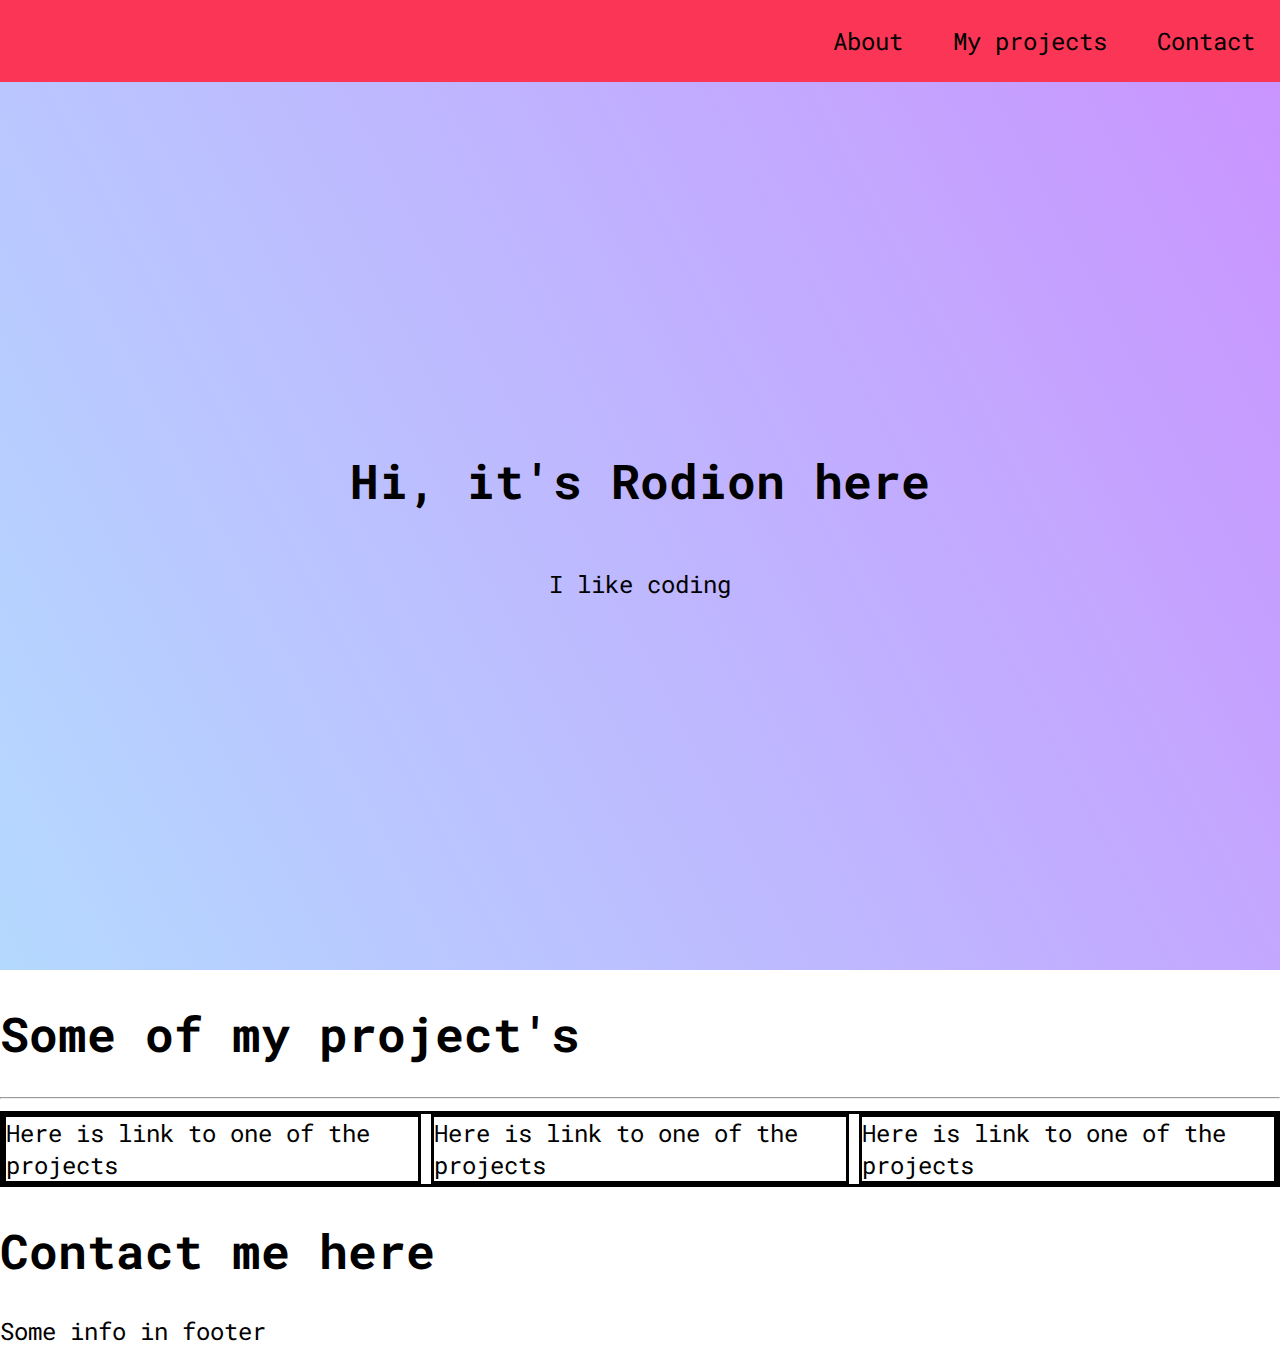
<file: freeCodeCamp/Portfolio/index.html>
<!-- <!DOCTYPE html> -->
<html>
  <head>
    <title>My portfolio</title>
    <link rel="stylesheet" href="styles.css"></link>
    <link rel="preconnect" href="https://fonts.googleapis.com">
    <link rel="preconnect" href="https://fonts.gstatic.com" crossorigin>
    <link href="https://fonts.googleapis.com/css2?family=Roboto+Mono:wght@300;400&display=swap" rel="stylesheet">
  </head>
  
  <body>

    <header>
    <nav id="navbar">
      <a href="#welcome-section" class="nav-link">About</a>
      <a href="#projects" class="nav-link">My projects</a>
      <a href="#contact" class="nav-link">Contact</a>
    </nav>
    </header>

    <main>
      <section id="welcome-section">
        <h1>Hi, it's Rodion here</h1>
        <p>I like coding</p>
      </section>

      <section id="projects">
        <h1>Some of my project's</h2>
        <hr>
        <section id="projects-wrapper">
          <div class="project-tile">Here is link to one of the projects</div>
          <div class="project-tile">Here is link to one of the projects</div>
          <div class="project-tile">Here is link to one of the projects</div>
        </section>
      </section>

      <section>
        <h1>Contact me here<h1>
        <!-- <a href="https://t.me/donmarco97"><img src="telegram_logo" alt="telegram logo"></a> -->
      </section>
    </main>

    <footer>Some info in footer</footer>
  </body>
</html>
</file>
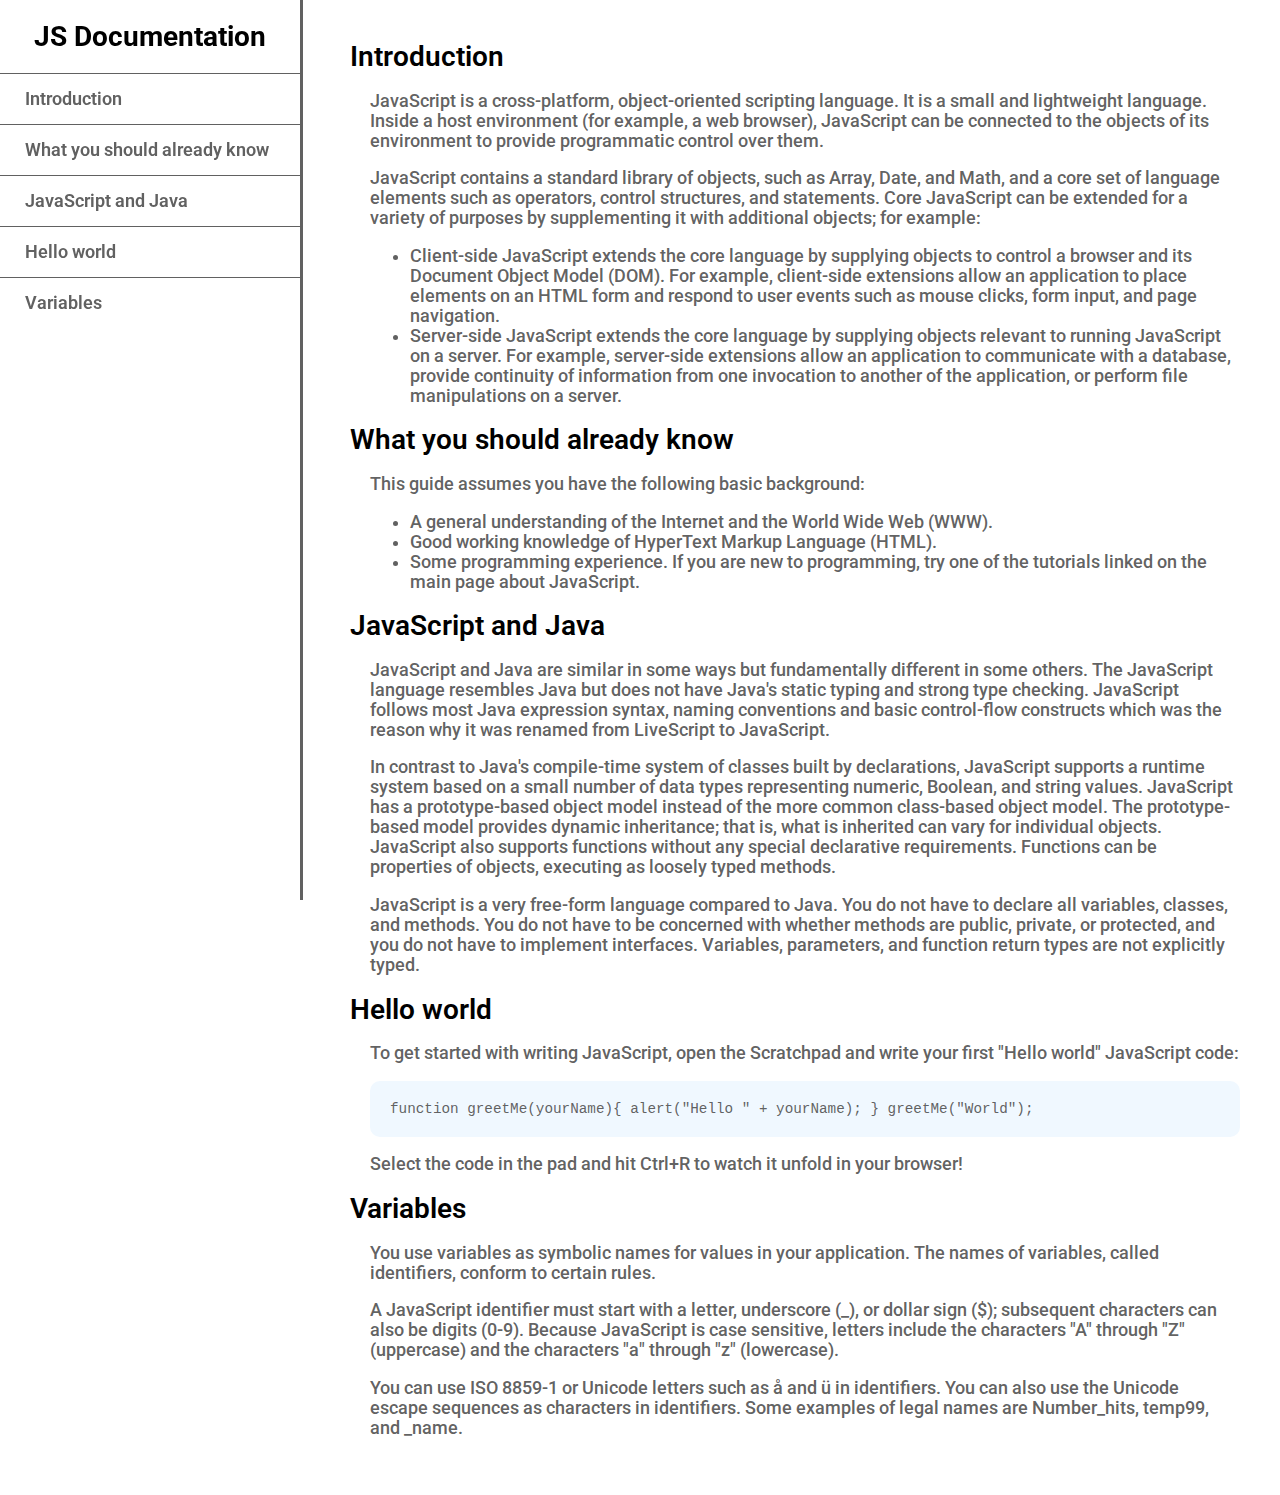
<file: freeCodeCamp/Technical Documentation Page/index.html>
<!DOCTYPE html>
<html>
    <head>
        <link rel="stylesheet" href="styles.css"></link>
        <link rel="preconnect" href="https://fonts.googleapis.com">
        <link rel="preconnect" href="https://fonts.gstatic.com" crossorigin>
        <link href="https://fonts.googleapis.com/css2?family=Roboto:wght@300&display=swap" rel="stylesheet">
        <title>Technical Documentation PAge</title>
    </head>

  <body>

      <nav id="nav-bar">
        <header>JS Documentation</header>
        <ul>
          <li>
            <a href="#Introduction" class="nav-link">Introduction</a>
          </li>
          <li>
            <a href="#What_you_should_already_know" class="nav-link">What you should already know</a>
          </li>
          <li>
            <a href="#JavaScript_and_Java" class="nav-link">JavaScript and Java</a>
          </li>
          <li>
            <a href="#Hello_world" class="nav-link">Hello world</a>
          </li>
          <li>
            <a href="#Variables" class="nav-link">Variables</a>
          </li>
        </ul>
      </nav>
      
    <main id="main-doc">

      <section class="main-section" id="Introduction">
        <header>Introduction</header>
            <div>
             <p>JavaScript is a cross-platform, object-oriented scripting language. It is a small and lightweight language. Inside a host environment (for example, a web browser), JavaScript can be connected to the objects of its environment to provide programmatic control over them.</p>
             <p>JavaScript contains a standard library of objects, such as Array, Date, and Math, and a core set of language elements such as operators, control structures, and statements. Core JavaScript can be extended for a variety of purposes by supplementing it with additional objects; for example:</p>
                <ul>
                    <li>Client-side JavaScript extends the core language by supplying objects to control a browser and its Document Object Model (DOM). For example, client-side extensions allow an application to place elements on an HTML form and respond to user events such as mouse clicks, form input, and page navigation.</li>
                    <li>Server-side JavaScript extends the core language by supplying objects relevant to running JavaScript on a server. For example, server-side extensions allow an application to communicate with a database, provide continuity of information from one invocation to another of the application, or perform file manipulations on a server.</li>
                </ul>
            </div>
      </section>

      <section class="main-section" id="What_you_should_already_know">
        <header>What you should already know</header>
        <div>
        <p>This guide assumes you have the following basic background:</p>
        <ul>
          <li>A general understanding of the Internet and the World Wide Web (WWW).</li>
          <li>Good working knowledge of HyperText Markup Language (HTML).</li>
          <li>Some programming experience. If you are new to programming, try one of the tutorials linked on the main page about JavaScript.</li>
        </ul>
    </div>
      </section>

      <section class="main-section" id="JavaScript_and_Java">
        <header>JavaScript and Java</header>
        <div>
        <p>JavaScript and Java are similar in some ways but fundamentally different in some others. The JavaScript language resembles Java but does not have Java's static typing and strong type checking. JavaScript follows most Java expression syntax, naming conventions and basic control-flow constructs which was the reason why it was renamed from LiveScript to JavaScript.</p>
        <p>In contrast to Java's compile-time system of classes built by declarations, JavaScript supports a runtime system based on a small number of data types representing numeric, Boolean, and string values. JavaScript has a prototype-based object model instead of the more common class-based object model. The prototype-based model provides dynamic inheritance; that is, what is inherited can vary for individual objects. JavaScript also supports functions without any special declarative requirements. Functions can be properties of objects, executing as loosely typed methods.</p>
        <p>JavaScript is a very free-form language compared to Java. You do not have to declare all variables, classes, and methods. You do not have to be concerned with whether methods are public, private, or protected, and you do not have to implement interfaces. Variables, parameters, and function return types are not explicitly typed.</p>
        </div>
    </section>

      <section class="main-section" id="Hello_world">
        <header>Hello world</header>
        <div>
        <p>To get started with writing JavaScript, open the Scratchpad and write your first "Hello world" JavaScript code:</p>
        <code>function greetMe(yourName){ alert("Hello " + yourName); }
greetMe("World");</code>
<!-- <code></code><code></code><code></code><code></code><code></code><code></code> -->
        <p>Select the code in the pad and hit Ctrl+R to watch it unfold in your browser!</p>
      </div>
    </section>

      <section class="main-section" id="Variables">
        <header>Variables</header>
        <div>
        <p>You use variables as symbolic names for values in your application. The names of variables, called identifiers, conform to certain rules.</p>
        <p>A JavaScript identifier must start with a letter, underscore (_), or dollar sign ($); subsequent characters can also be digits (0-9). Because JavaScript is case sensitive, letters include the characters "A" through "Z" (uppercase) and the characters "a" through "z" (lowercase).</p>
        <p>You can use ISO 8859-1 or Unicode letters such as å and ü in identifiers. You can also use the Unicode escape sequences as characters in identifiers. Some examples of legal names are Number_hits, temp99, and _name.</p>
    </div>
    </section>

    </main>
  </body>
</html>
</file>
<file: freeCodeCamp/Portfolio/styles.css>
:root{
   
}

*{
  /* border:solid; */
}

body{
  margin:0;
  padding:0;
  box-sizing: border-box;

  height:100vh;
  font-family: 'Roboto Mono', monospace;
  font-size: 1.5em;
}

#navbar{
 width:100%;
 position:fixed;
 display:flex;
 z-index: 1;
 background-color:rgb(250, 53, 86);

 justify-content:flex-end; 
 color:black;
}

.nav-link{
 padding:25px;
 text-decoration: none;
}

a{
    text-decoration:none;
    color:black;
}


main{
    padding-top: 70px;
}

#welcome-section{
  width:100%;
  height:100vh;
  display:flex;
  flex-direction: column;
  justify-content: center;
  align-items: center;
  background: linear-gradient(62deg, #b4d9ff 0%, #c994ff 100%);
}

#projects-wrapper{
  border:solid;
  display:grid;
  grid-template-columns: repeat(3,1fr);
  grid-template-rows: repeat(1,1fr);
  gap:10px;

}

.project-tile{
  border:solid;
  /* grid-column:1/3;
  grid-row:1/3; */
}
</file>
<file: freeCodeCamp/Technical Documentation Page/styles.css>
:root{
    --main-color: rgba(83, 83, 83, 0.918);
    --header-color: black;
}

body{
    margin:0;
    box-sizing: border-box;

    color:var(--main-color);
    font:500 1.1em 'Roboto', sans-serif;

    display:flex;
    flex-direction:row;
}

#nav-bar{
    border-right:solid var(--main-color);
    text-decoration: none;
    position:fixed;
    width:300px;
    height:100%;
    z-index:1;
    background-image: white;
}

#nav-bar header{
    padding:20px;
    font: bold 1.6em 'Roboto', sans-serif;
    color:var(--header-color);
    text-align:center;
}

#nav-bar ul{
    list-style: none;
    padding:0;
    margin:0;
}

#nav-bar li{
    border-top: 0.07em solid var(--main-color);
    padding: 15px 25px;
}

.nav-link{
    text-decoration: none;
    color:var(--main-color);
    font-weight: 600;
}



#main-doc{
    padding:40px;
    margin-left:300px;
}

#main-doc header{
    color:var(--header-color);
    font-size:1.6em;
    font-weight: 600;
    padding-left:10px;
}

.main-section{
    display:flex;
    flex-direction: column;
}
.main-section div{
    padding-left:30px;
}

.main-section code{
    display: block;
    background-color: aliceblue;
    padding:20px;
    align-self: stretch;
    border-radius: 10px;
}

@media all and (max-width:800px){
    body{
        flex-direction: column;
    }

    #nav-bar{
        position:absolute;
        background-color: white;
        width:100%;
        height:auto;
        border-bottom: solid var(--main-color);;
    }

    #main-doc{
        margin:initial;
        margin-top:400px
    }
}
</file>
